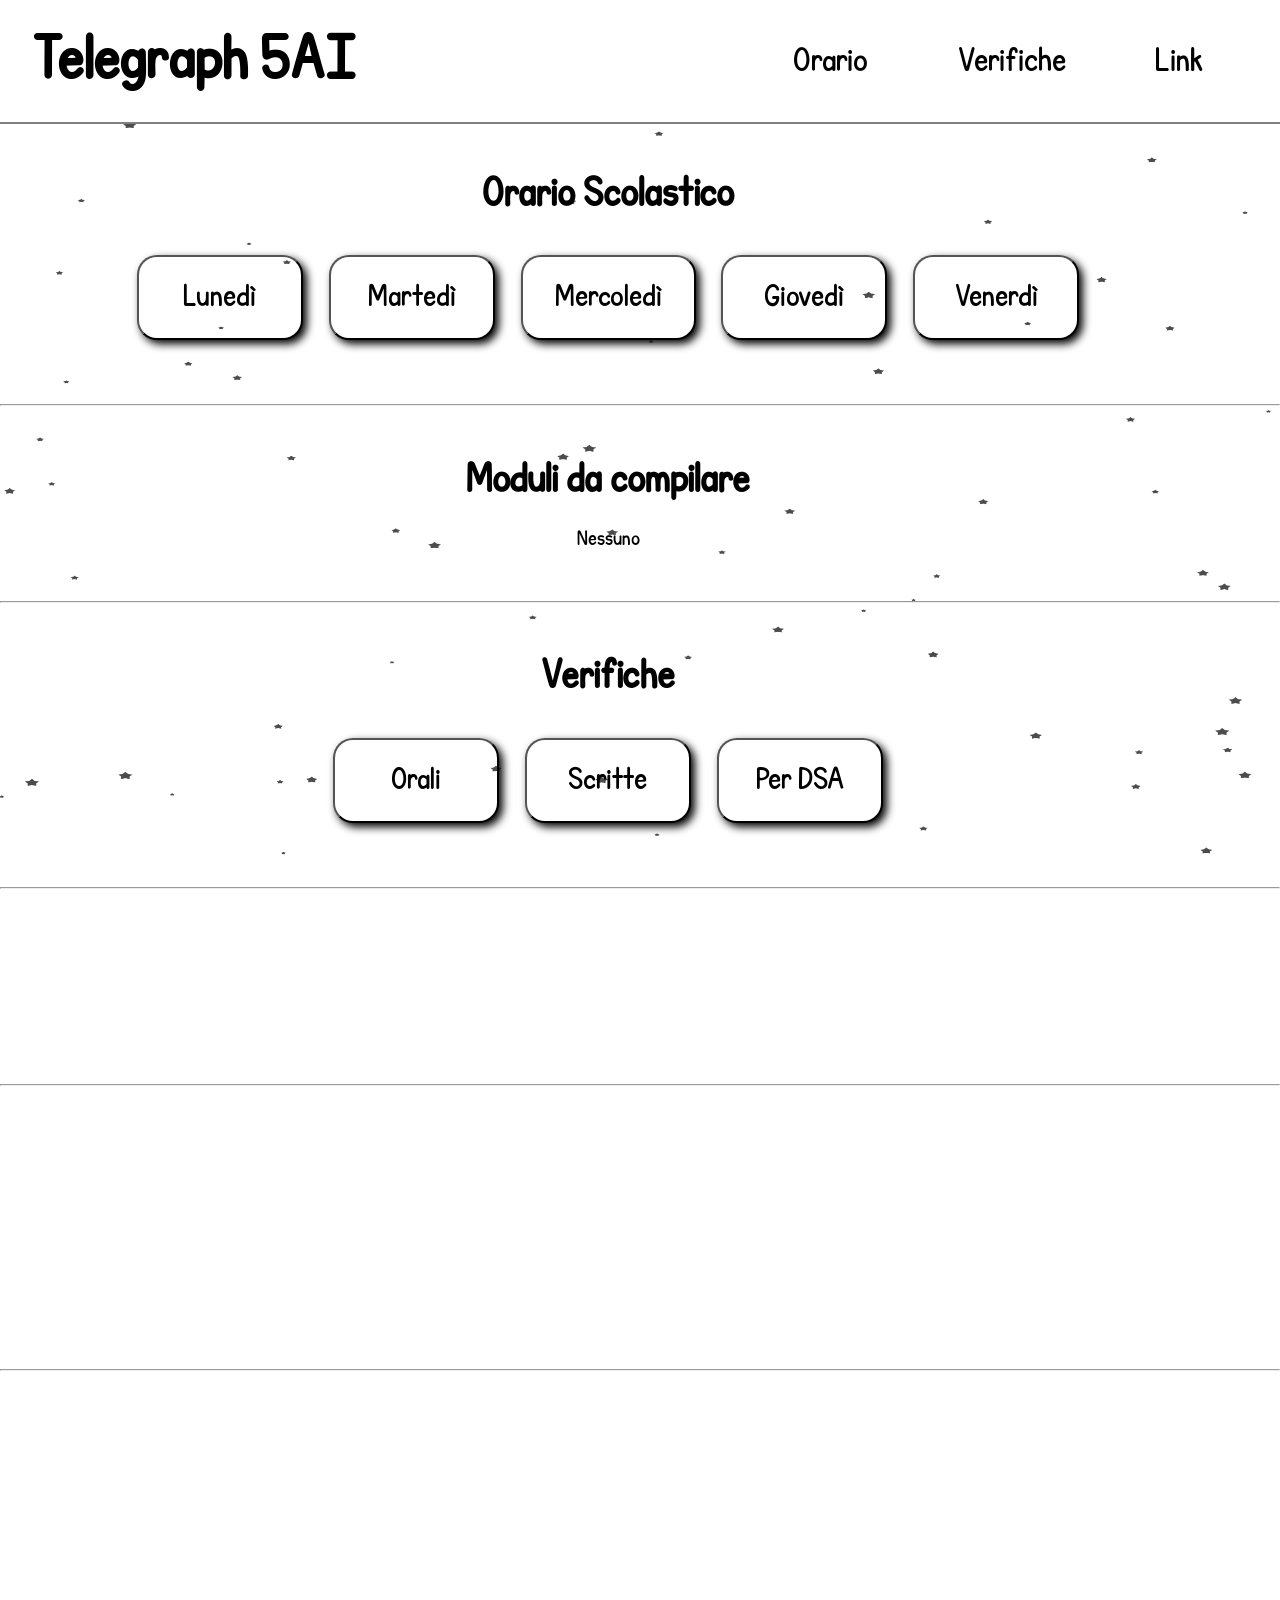
<file: index.html>
<!DOCTYPE html>
<html lang="it">
<head>
    <meta charset="UTF-8">
    <meta name="viewport" content="width=device-width, initial-scale=1.0">
    <title id="browser-title-page"></title>
    <link rel="stylesheet" href="style.css">
</head>
<body>
    <canvas id="background-canvas"></canvas>
    <header id="header-container">
        <h1 id="title-page"></h1>
        <nav>
            <ul>
                <li class="nav-button" id="orarioNavButton"><a href="#orario">Orario</a></li>
                <li class="nav-button" id="verificheNavButton"><a href="#verifiche">Verifiche</a></li>
                <li class="nav-button" id="linkNavButton"><a href="#link">Link</a></li>
                <li class="nav-button" id="group-nav-buttons">
                    <svg width="32" height="32" viewBox="0 0 24 24" xmlns="http://www.w3.org/2000/svg">
                        <line x1="3" y1="6" x2="21" y2="6" stroke="black" strokeWidth="4" strokeLinecap="round"/>
                        <line x1="3" y1="12" x2="21" y2="12" stroke="black" strokeWidth="4" strokeLinecap="round"/>
                        <line x1="3" y1="18" x2="21" y2="18" stroke="black" strokeWidth="4" strokeLinecap="round"/>
                    </svg>
                    <ul id="dropdown-menu">
                        <li class="mobile-list" id="orarioNavButton"><a href="#orario">Orario</a></li>
                        <li class="mobile-list" id="verificheNavButton"><a href="#verifiche">Verifiche</a></li>
                        <li class="mobile-list" id="linkNavButton"><a href="#link">Link</a></li>
                    </ul>
                </li>
            </ul>
        </nav>
    </header>

    <main id="main-container">
        <section id="orario" class="section-container">
            <h2 class="title-section">Orario Scolastico</h2>

            <div class="buttons-group">
                <button class="day-buttons" onclick="dayLocation('lunedi')">Lunedì</button>
                <button class="day-buttons" onclick="dayLocation('martedi')">Martedì</button>
                <button class="day-buttons" onclick="dayLocation('mercoledi')">Mercoledì</button>
                <button class="day-buttons" onclick="dayLocation('giovedi')">Giovedì</button>
                <button class="day-buttons" onclick="dayLocation('venerdi')">Venerdì</button>
            </div>
            
        </section>

        <hr>

        <section id="moduli" class="section-container">
            <h2 class="title-section">Moduli da compilare</h2>

            <p class="p-in-section">
                Nessuno
            </p>
        </section>

        <hr>

        <section id="verifiche" class="section-container">
            <h2 class="title-section">Verifiche</h2>

            <div class="buttons-group">
                <button class="test-buttons" onclick="linkPage('pages/verifiche/orali.html')">Orali</button>
                <button class="test-buttons" onclick="linkPage('pages/verifiche/scritte.html')">Scritte</button>
                <button class="test-buttons" onclick="linkPage('pages/verifiche/dsa.html')">Per DSA</button>
            </div>
        </section>

        <hr>

        <section id="compiti" class="section-container">
            <h2 class="title-section">Compiti</h2>

            <p class="p-in-section">
                Non inseriti.
            </p>
        </section>

        <hr>

        <section id="link" class="section-container">
            <h2 class="title-section">Link</h2>

            <div class="buttons-group">
                <button class="link-buttons" onclick="linkPage('pages/linkUtili/contattiScuola.html')">Contatti Scuola</button>
                <button class="link-buttons" onclick="linkPage('pages/linkUtili/faq.html')">F.A.Q.</button>
                <button class="link-buttons" onclick="linkPage('pages/linkUtili/costituzione.html')">Costituzione</button>
                <button class="link-buttons" onclick="linkPage('pages/linkUtili/memoriale.html')">Memoriale</button>
            </div>
        
        </section>

        <hr>

        <section id="progetti" class="section-container">
            <h2 class="title-section">Progetti</h2>
            
            <div class="buttons-group">
                <div class="wrapper">
                    <button class="project-buttons" onclick="linkPage('https://t.me/+fZf2OKp-STplNmI0');">Notizie Belliche</button>
                </div>

                <div class="wrapper">
                    <button class="project-buttons" onclick="linkPage('https://github.com/Giu27')">Github Peppe</button>
                </div>

                <div class="wrapper">
                    <button class="project-buttons" onclick="linkPage('https://github.com/Cucix08-dev')">Github Cucix</button>
                </div>

                <div class="wrapper">
                    <button class="project-buttons" onclick="linkPage('https://github.com/Giu27/SupergiuToolsBot')">Bot di Telegram</button>
                </div>
                
                <div class="wrapper">
                    <button class="project-buttons" onclick="linkPage('https://cucix-portfolio.vercel.app/')">Cucix Portfolio</button>
                </div>
            </div>
        </section>
    </main>
    <script src="observer.js"></script>
    <script src="index.js"></script>
    <script src="script.js"></script>
    <script src="particles.js"></script>
</body>
</html>
</file>
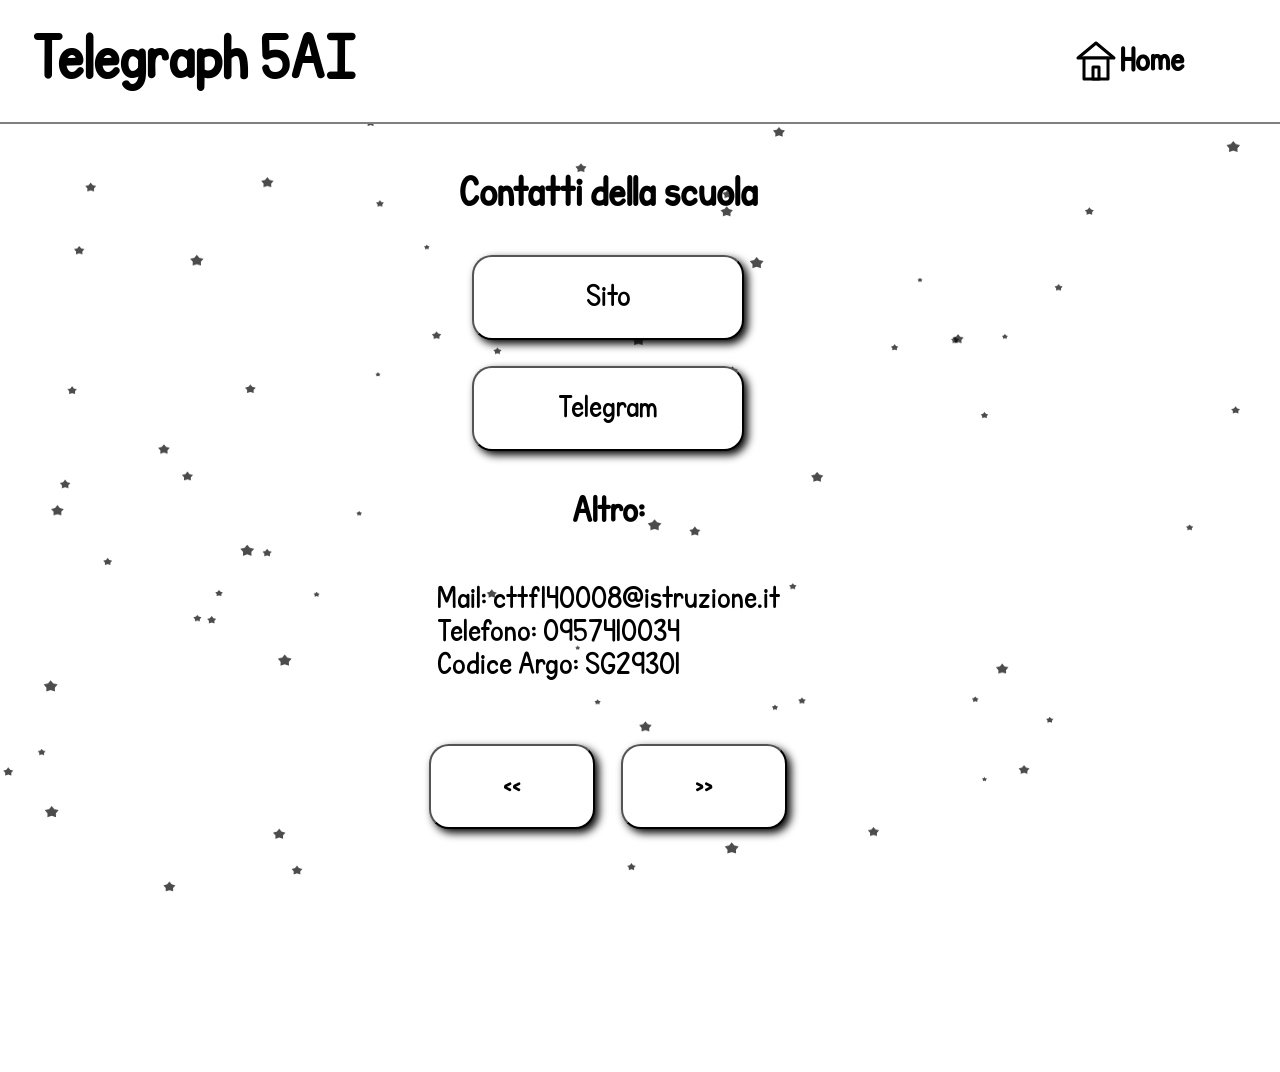
<file: pages/linkUtili/contattiScuola.html>
<!DOCTYPE html>
<html lang="it">
<head>
    <meta charset="UTF-8">
    <meta name="viewport" content="width=device-width, initial-scale=1.0">
    <title id="browser-title-page"></title>
    <link rel="stylesheet" href="../../style.css">
    <link rel="stylesheet" href="style.css">
    <link rel="stylesheet" href="../style.css">
    <style>
        #link-container{
            display: flex;
            flex-direction: column;
            align-items: center;
        }
    </style>
</head>
<body>
    <canvas id="background-canvas"></canvas>
    <header id="header-container">
        <h1 id="title-page"></h1>

        <nav>
            <ul>
                <li class="nav-buttons" id="home">
                    <svg width="48" height="48" viewBox="0 0 32 32"
                        fill="none" xmlns="http://www.w3.org/2000/svg"
                        stroke="black" stroke-width="2" stroke-linejoin="round">
                        
                        <polygon points="4,14 16,4 28,14" fill="white"/>
                        <rect x="8" y="14" width="16" height="14" fill="white"/>
                        <rect x="14" y="20" width="4" height="8" fill="white"/>
                    </svg>
                    <h3 id="homeText">Home</h3>
                </li>
            </ul>
        </nav>
    </header>

    <main id="main-container">
        <section id="orario">
            <h2 class="title-section">Contatti della scuola</h2>

            <div id="link-container">
                <button onclick="linkPage('https://www.itisgferraris.edu.it/')">Sito</button>
                <button onclick="linkPage('https://t.me/itisgferraris')">Telegram</button>
                <h3>Altro:</h3>
                <p>
                    Mail: cttf140008@istruzione.it <br>
                    Telefono: 0957410034 <br>
                    Codice Argo: SG29301
                </p>
            </div>

            <div id="navigation-arrows">
                <button class="arrow-buttons" onclick="linkPage('memoriale.html')"><<</button>
                <button class="arrow-buttons" onclick="linkPage('faq.html')">>></button>
            </div>
        </section>
    </main>

    <script src="../../script.js"></script>
    <script src="../home.js"></script>
    <script src="../../particles.js"></script>
</body>
</html>
</file>
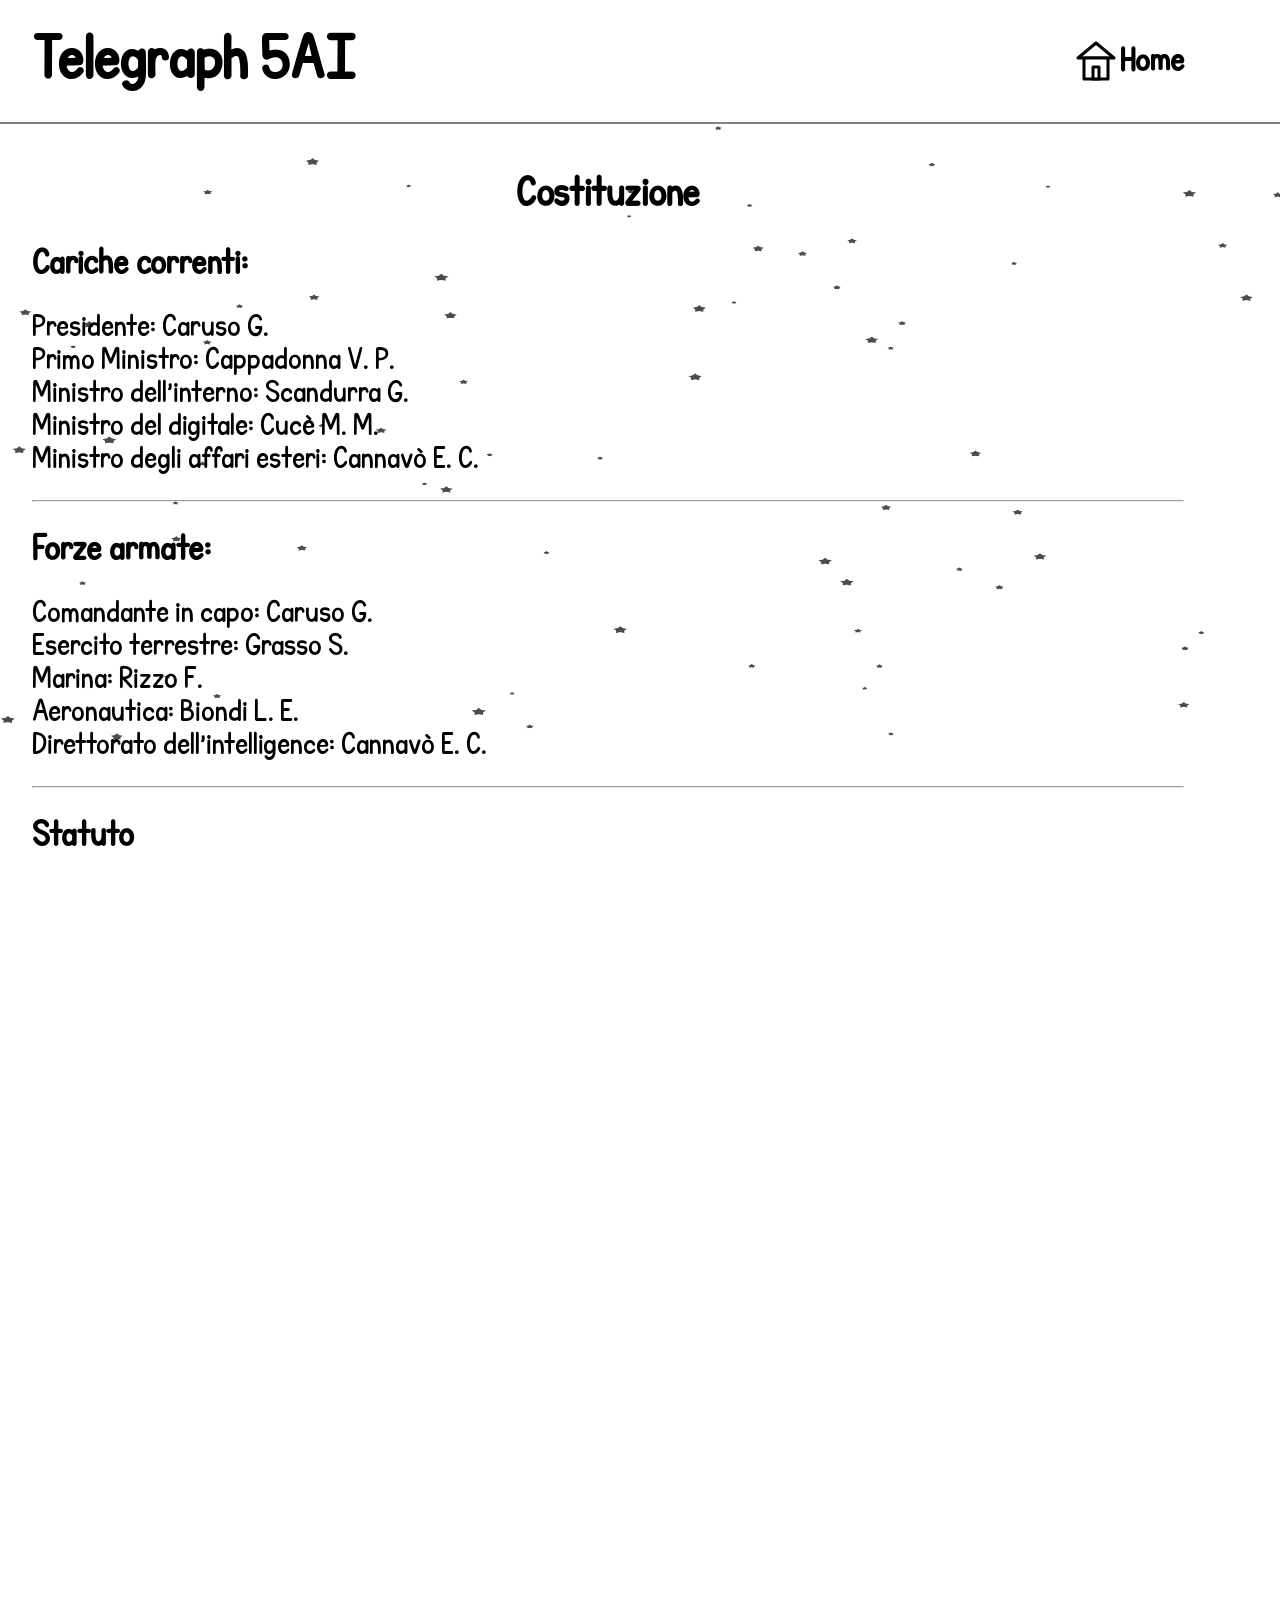
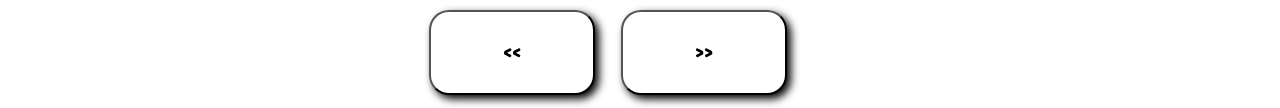
<file: pages/linkUtili/costituzione.html>
<!DOCTYPE html>
<html lang="it">
<head>
    <meta charset="UTF-8">
    <meta name="viewport" content="width=device-width, initial-scale=1.0">
    <title id="browser-title-page"></title>
    <link rel="stylesheet" href="../../style.css">
    <link rel="stylesheet" href="style.css">
    <link rel="stylesheet" href="../style.css">
</head>
<body>
    <canvas id="background-canvas"></canvas>
    <header id="header-container">
        <h1 id="title-page"></h1>

        <nav>
            <ul>
                <li class="nav-buttons" id="home">
                    <svg width="48" height="48" viewBox="0 0 32 32"
                        fill="none" xmlns="http://www.w3.org/2000/svg"
                        stroke="black" stroke-width="2" stroke-linejoin="round">
                        
                        <polygon points="4,14 16,4 28,14" fill="white"/>
                        <rect x="8" y="14" width="16" height="14" fill="white"/>
                        <rect x="14" y="20" width="4" height="8" fill="white"/>
                    </svg>
                    <h3 id="homeText">Home</h3>
                </li>
            </ul>
        </nav>
    </header>

    <main id="main-container">
        <section id="orario">
            <h2 class="title-section">Costituzione</h2>

            <div id="link-container">
                <h3 class="text">Cariche correnti:</h3>
                <p class="text">
                    Presidente: Caruso G. <br>
                    Primo Ministro: Cappadonna V. P. <br>
                    Ministro dell'interno: Scandurra G. <br>
                    Ministro del digitale: Cucè M. M. <br>
                    Ministro degli affari esteri: Cannavò E. C.
                </p>
                <hr>
                <h3 class="text">Forze armate:</h3>
                <p class="text">
                    Comandante in capo: Caruso G. <br>
                    Esercito terrestre: Grasso S. <br>
                    Marina: Rizzo F. <br>
                    Aeronautica: Biondi L. E. <br>
                    Direttorato dell'intelligence: Cannavò E. C.
                </p>
                <hr>
                <h3 class="text">Statuto</h3>
                <p class="text">
                    La 4AI è una repubblica parlamentare democratica.
                </p>
                <p class="text">
                    ll primo ministro e il ministro degli interni sono eletti dalla classe alla selezione dei rappresentati, è consentito al presidente anche essere primo ministro ad interim se democraticamente eletto.
                </p>
                <p class="text">
                    Le altre cariche ministeriali vengono affidate dai primi ministri di comune accordo e approvate dal Presidente.
                </p>
                <p class="text">
                    Sono garantite le libertà a patto del mantenimento dell'ordine pubblico e del regolamento scolastico quando richiesto.
                </p>
                <p class="text">
                    Il qui presente Statuto può essere modificato solo con l'autorizzazione del presidente e di tutti i corpi ministeriali.
                </p>
                <p class="text">
                    L'inno nazionale è Magister Barbero.
                </p>
                <br>
                <p class="text">
                    Firma
                </p>
                <p class="firma text">Il Presidente, Caruso G.</p>
            </div>

            <div id="navigation-arrows">
                <button class="arrow-buttons" onclick="linkPage('faq.html')"><<</button>
                <button class="arrow-buttons" onclick="linkPage('memoriale.html')">>></button>
            </div>
        </section>
    </main>

    <script src="../home.js"></script>
    <script src="../../script.js"></script>
    <script src="observer.js"></script>
    <script src="../../particles.js"></script>
</body>
</html>
</file>
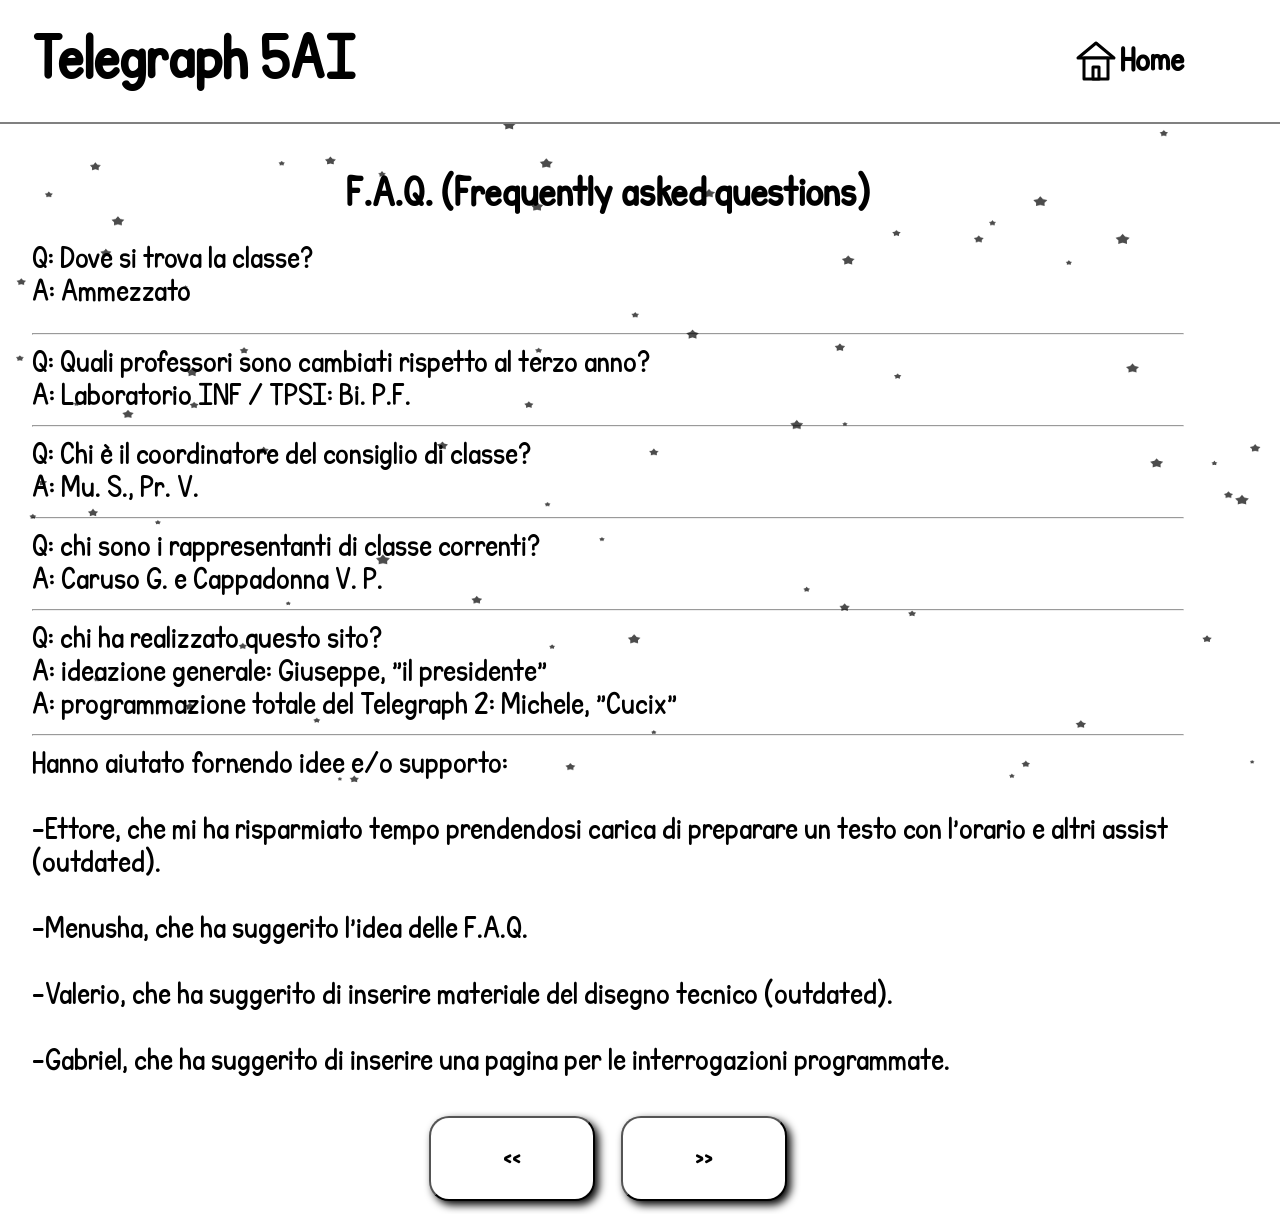
<file: pages/linkUtili/faq.html>
<!DOCTYPE html>
<html lang="it">
<head>
    <meta charset="UTF-8">
    <meta name="viewport" content="width=device-width, initial-scale=1.0">
    <title id="browser-title-page"></title>
    <link rel="stylesheet" href="../../style.css">
    <link rel="stylesheet" href="style.css">
    <link rel="stylesheet" href="../style.css">
</head>
<body>
    <canvas id="background-canvas"></canvas>
    <header id="header-container">
        <h1 id="title-page"></h1>

        <nav>
            <ul>
                <li class="nav-buttons" id="home">
                    <svg width="48" height="48" viewBox="0 0 32 32"
                        fill="none" xmlns="http://www.w3.org/2000/svg"
                        stroke="black" stroke-width="2" stroke-linejoin="round">
                        
                        <polygon points="4,14 16,4 28,14" fill="white"/>
                        <rect x="8" y="14" width="16" height="14" fill="white"/>
                        <rect x="14" y="20" width="4" height="8" fill="white"/>
                    </svg>
                    <h3 id="homeText">Home</h3>
                </li>
            </ul>
        </nav>
    </header>

    <main id="main-container">
        <section id="orario">
            <h2 class="title-section">F.A.Q. (Frequently asked questions)</h2>

            <div id="link-container">
                <p>
                    Q: Dove si trova la classe? <br>
                    A: Ammezzato
                    <hr>
                    Q: Quali professori sono cambiati rispetto al terzo anno? <br>
                    A: Laboratorio INF / TPSI: Bi. P.F.
                    <hr>
                    Q: Chi è il coordinatore del consiglio di classe? <br>
                    A: Mu. S., Pr. V.
                    <hr>
                    Q: chi sono i rappresentanti di classe correnti? <br>
                    A: Caruso G. e Cappadonna V. P.
                    <hr>
                    Q: chi ha realizzato questo sito? <br>
                    A: ideazione generale: Giuseppe, "il presidente" <br>
                    A: programmazione totale del Telegraph 2: Michele, "Cucix" <br>
                    <hr>
                    Hanno aiutato fornendo idee e/o supporto: <br> <br>
                    -Ettore, che mi ha risparmiato tempo prendendosi carica di preparare un testo con l'orario e altri assist (outdated). <br> <br>
                    -Menusha, che ha suggerito l'idea delle F.A.Q. <br> <br>
                    -Valerio, che ha suggerito di inserire materiale del disegno tecnico (outdated). <br> <br>
                    -Gabriel, che ha suggerito di inserire una pagina per le interrogazioni programmate.
                </p>
            </div>

            <div id="navigation-arrows">
                <button class="arrow-buttons" onclick="linkPage('contattiScuola.html')"><<</button>
                <button class="arrow-buttons" onclick="linkPage('costituzione.html')">>></button>
            </div>
        </section>
    </main>

    <script src="../home.js"></script>
    <script src="../../script.js"></script>
    <script src="../../particles.js"></script>
</body>
</html>
</file>
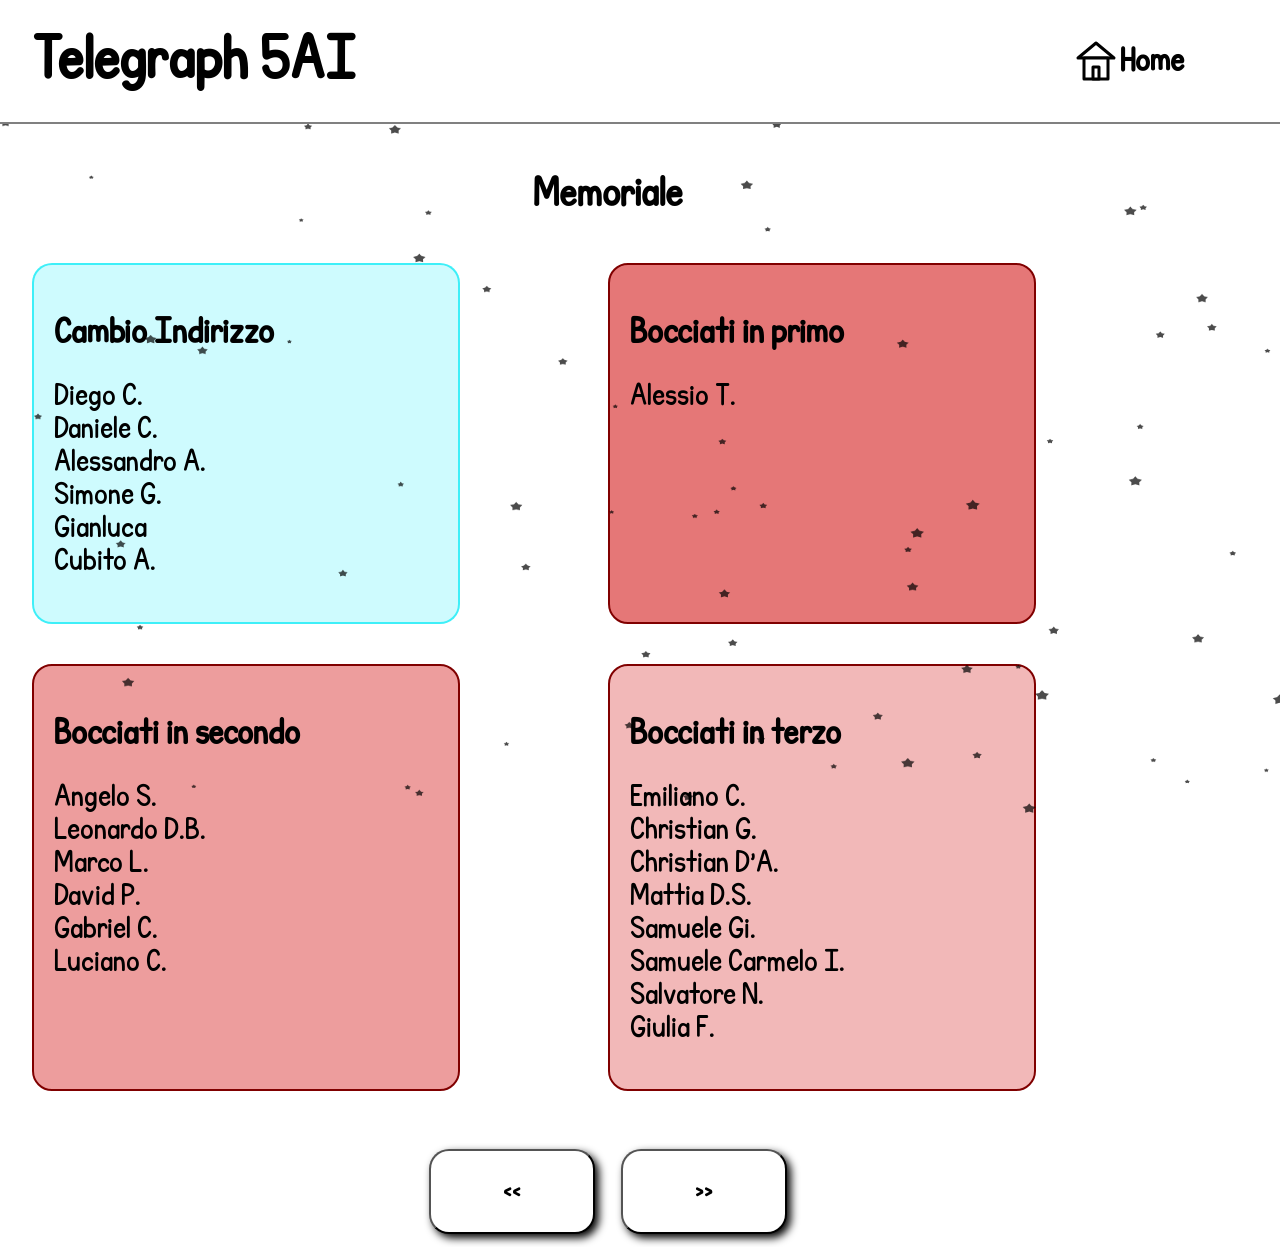
<file: pages/linkUtili/memoriale.html>
<!DOCTYPE html>
<html lang="it">
<head>
    <meta charset="UTF-8">
    <meta name="viewport" content="width=device-width, initial-scale=1.0">
    <title id="browser-title-page"></title>
    <link rel="stylesheet" href="../../style.css">
    <link rel="stylesheet" href="style.css">
    <link rel="stylesheet" href="../style.css">
    <style>
        .container-memoriali{
            width: 30vw;
            border-radius: 20px;
            padding: 20px;
            border: solid 2px;
            margin: 20px 20px 20px 0;
        }

        #cambio-indirizzo{
            background-color: rgba(4, 234, 246, 0.194);
            border-color: rgba(4, 234, 246, 0.709);
        }

        #bocciati-primo{
            background-color: rgba(207, 0, 0, 0.534);
            border-color: rgb(128, 0, 0);
        }

        #bocciati-secondo{
            background-color: rgba(207, 0, 0, 0.384);
            border-color: rgb(128, 0, 0);
        }

        #bocciati-terzo{
            background-color: rgba(207, 0, 0, 0.279);
            border-color: rgb(128, 0, 0);
        }

        #link-container{
            display: grid;
            grid-template-columns: repeat(2, 1fr);
        }
    </style>
</head>
<body>
    <canvas id="background-canvas"></canvas>
    <header id="header-container">
        <h1 id="title-page"></h1>

        <nav>
            <ul>
                <li class="nav-buttons" id="home">
                    <svg width="48" height="48" viewBox="0 0 32 32"
                        fill="none" xmlns="http://www.w3.org/2000/svg"
                        stroke="black" stroke-width="2" stroke-linejoin="round">
                        
                        <polygon points="4,14 16,4 28,14" fill="white"/>
                        <rect x="8" y="14" width="16" height="14" fill="white"/>
                        <rect x="14" y="20" width="4" height="8" fill="white"/>
                    </svg>
                    <h3 id="homeText">Home</h3>
                </li>
            </ul>
        </nav>
    </header>

    <main id="main-container">
        <section id="orario">
            <h2 class="title-section">Memoriale</h2>

            <div id="link-container">
                <div class="container-memoriali" id="cambio-indirizzo">
                    <h3>Cambio Indirizzo</h3>
                    <p>
                        Diego C. <br>
                        Daniele C. <br>
                        Alessandro A. <br>
                        Simone G. <br>
                        Gianluca <br>
                        Cubito A.
                    </p>
                </div>

                <div class="container-memoriali" id="bocciati-primo">
                    <h3>Bocciati in primo</h3>
                    <p>
                        Alessio T.
                    </p>
                </div>

                <div class="container-memoriali" id="bocciati-secondo">
                    <h3>Bocciati in secondo</h3>
                    <p>
                        Angelo S. <br>
                        Leonardo D.B. <br>
                        Marco L. <br>
                        David P. <br>
                        Gabriel C. <br>
                        Luciano C.
                    </p>
                </div>

                <div class="container-memoriali" id="bocciati-terzo">
                    <h3>Bocciati in terzo</h3>
                    <p>
                        Emiliano C. <br>
                        Christian G. <br>
                        Christian D'A. <br>
                        Mattia D.S. <br>
                        Samuele Gi. <br>
                        Samuele Carmelo I. <br>
                        Salvatore N. <br>
                        Giulia F.
                    </p>
                </div>
            </div>

            <div id="navigation-arrows">
                <button class="arrow-buttons" onclick="linkPage('costituzione.html')"><<</button>
                <button class="arrow-buttons" onclick="linkPage('contattiScuola.html')">>></button>
            </div>
        </section>
    </main>

    <script src="../../script.js"></script>
    <script src="../home.js"></script>
    <script src="../../particles.js"></script>
    <script src="observer.js"></script>
</body>
</html>
</file>
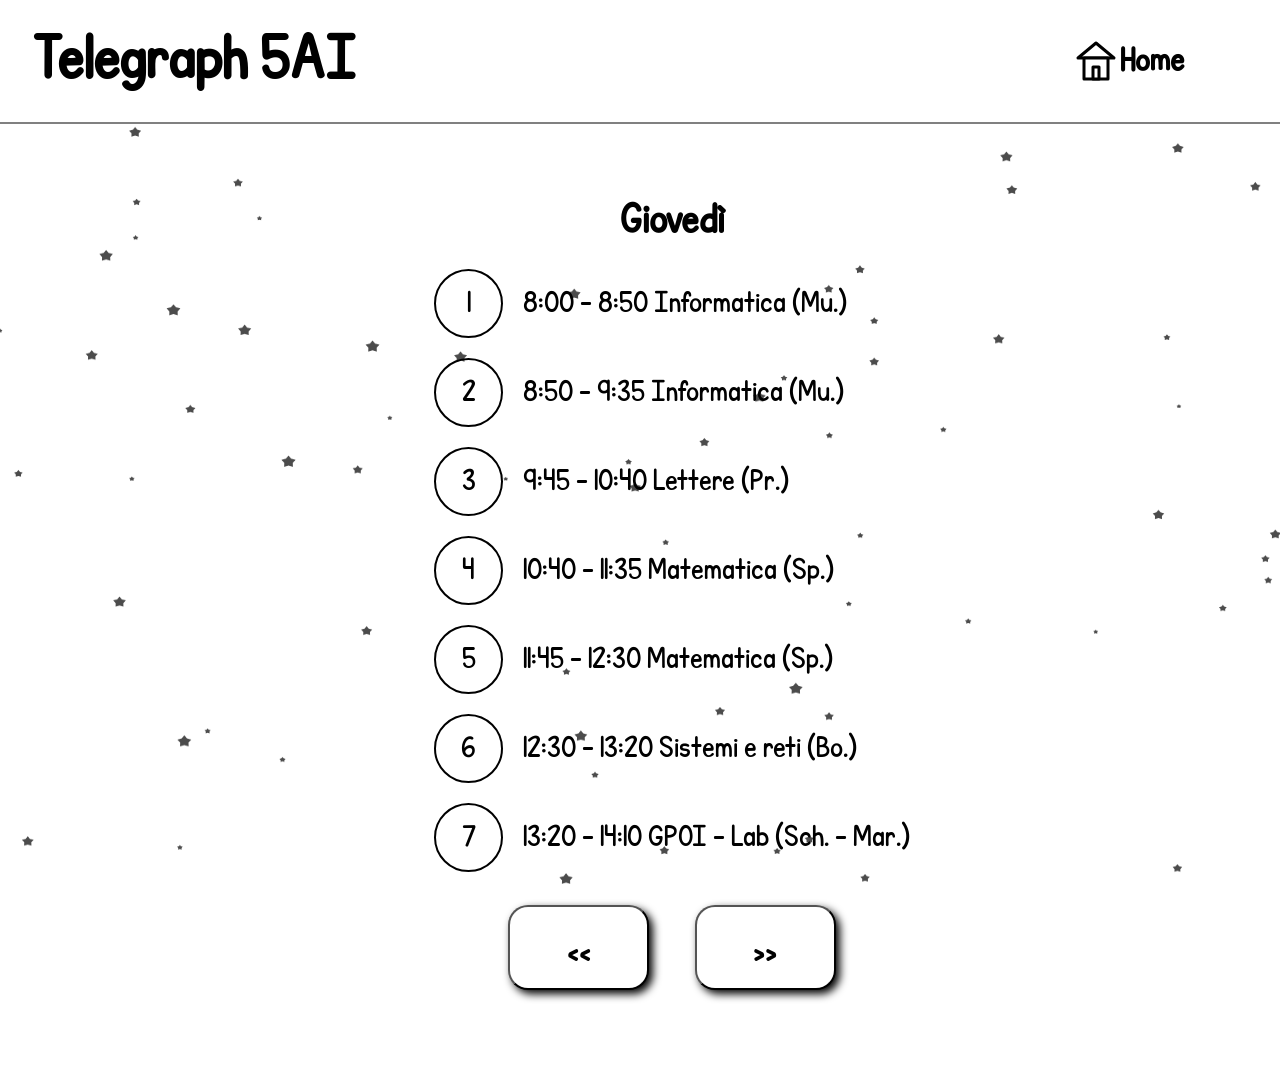
<file: pages/orario/giovedi.html>
<!DOCTYPE html>
<html lang="it">
<head>
    <meta charset="UTF-8">
    <meta name="viewport" content="width=device-width, initial-scale=1.0">
    <title id="browser-title-page"></title>
    <link rel="stylesheet" href="../../style.css">
    <link rel="stylesheet" href="../style.css">
    <link rel="stylesheet" href="style.css">
</head>
<body>
    <canvas id="background-canvas"></canvas>
    <header id="header-container">
        <h1 id="title-page"></h1>

        <nav>
            <ul>
                <li class="nav-buttons" id="home">
                    <svg width="48" height="48" viewBox="0 0 32 32"
                        fill="none" xmlns="http://www.w3.org/2000/svg"
                        stroke="black" stroke-width="2" stroke-linejoin="round">
                        
                        <polygon points="4,14 16,4 28,14" fill="white"/>
                        <rect x="8" y="14" width="16" height="14" fill="white"/>
                        <rect x="14" y="20" width="4" height="8" fill="white"/>
                    </svg>
                    <h3 id="homeText">Home</h3>
                </li>
            </ul>
        </nav>
    </header>

    <main id="main-container">
        <section id="orario">
            <h2 class="title-section">Giovedì</h2>

            <div class="orario-group">
                
            </div>

            <div id="navigation-arrows">
                <button class="arrow-buttons" onclick="linkPage('mercoledi.html')"><<</button>
                <button class="arrow-buttons" onclick="linkPage('venerdi.html')">>></button>
            </div>
        </section>
    </main>

    <script src="../home.js"></script>
    <script src="../../script.js"></script>
    <script src="../../particles.js"></script>
    <script src="orari.js"></script>
</body>
</html>
</file>
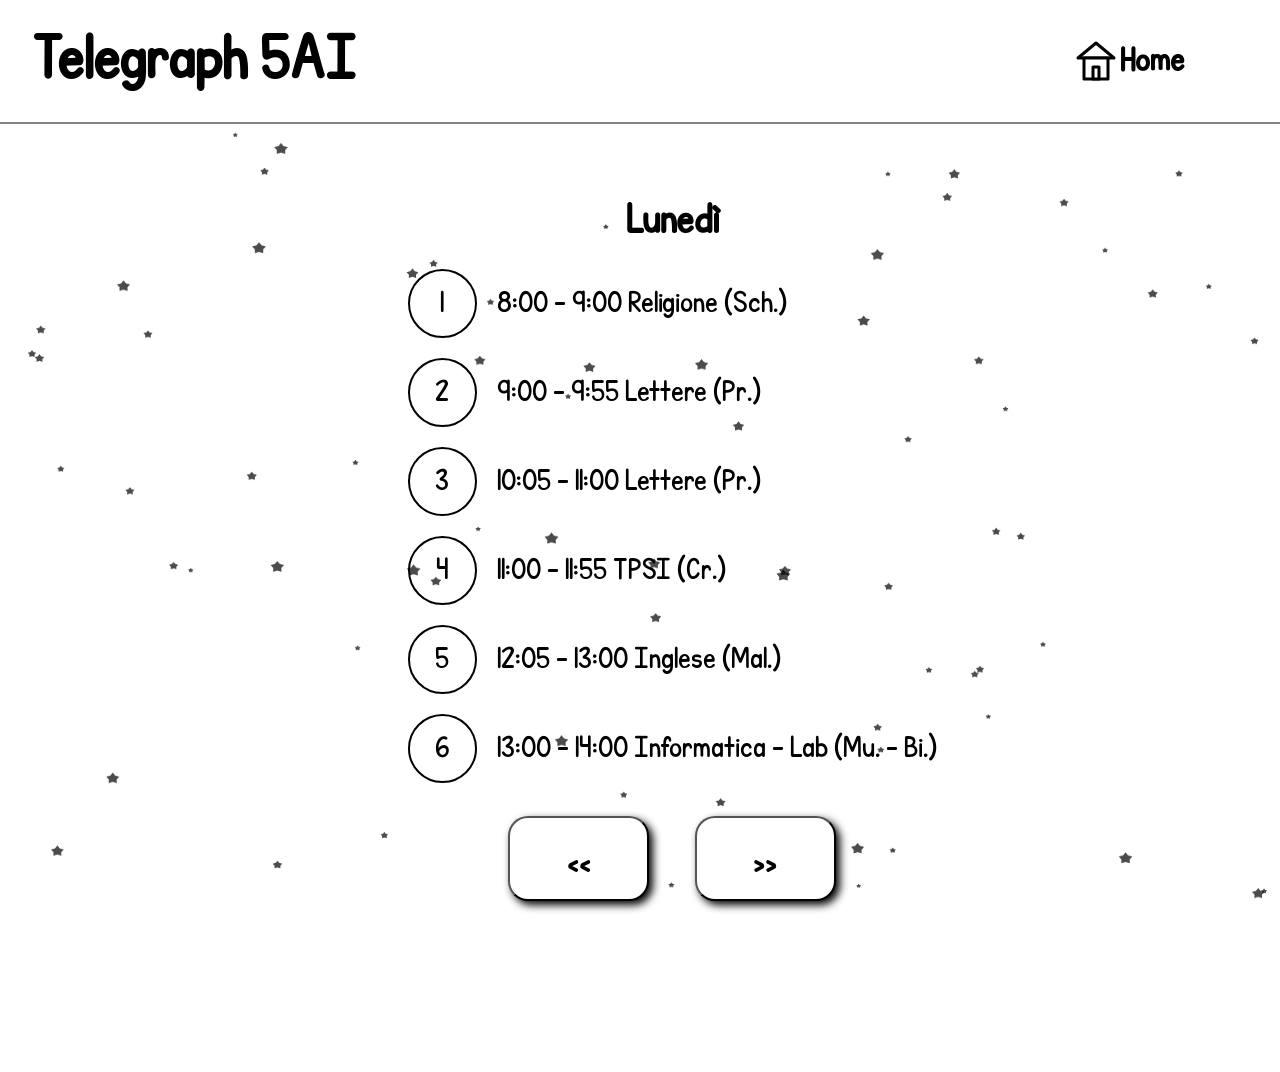
<file: pages/orario/lunedi.html>
<!DOCTYPE html>
<html lang="it">
<head>
    <meta charset="UTF-8">
    <meta name="viewport" content="width=device-width, initial-scale=1.0">
    <title id="browser-title-page"></title>
    <link rel="stylesheet" href="../../style.css">
    <link rel="stylesheet" href="../style.css">
    <link rel="stylesheet" href="style.css">
</head>
<body>
    <canvas id="background-canvas"></canvas>
    <header id="header-container">
        <h1 id="title-page"></h1>

        <nav>
            <ul>
                <li class="nav-buttons" id="home">
                    <svg width="48" height="48" viewBox="0 0 32 32"
                        fill="none" xmlns="http://www.w3.org/2000/svg"
                        stroke="black" stroke-width="2" stroke-linejoin="round">
                        
                        <polygon points="4,14 16,4 28,14" fill="white"/>
                        <rect x="8" y="14" width="16" height="14" fill="white"/>
                        <rect x="14" y="20" width="4" height="8" fill="white"/>
                    </svg>
                    <h3 id="homeText">Home</h3>
                </li>
            </ul>
        </nav>
    </header>

    <main id="main-container">
        <section id="orario">
            <h2 class="title-section">Lunedì</h2>

            <div class="orario-group">
            </div>

            <div id="navigation-arrows">
                <button class="arrow-buttons" onclick="linkPage('venerdi.html')"><<</button>
                <button class="arrow-buttons" onclick="linkPage('martedi.html')">>></button>
            </div>
        </section>
    </main>

    <script src="../home.js"></script>
    <script src="../../script.js"></script>
    <script src="../../particles.js"></script>
    <script src="orari.js"></script>
</body>
</html>
</file>
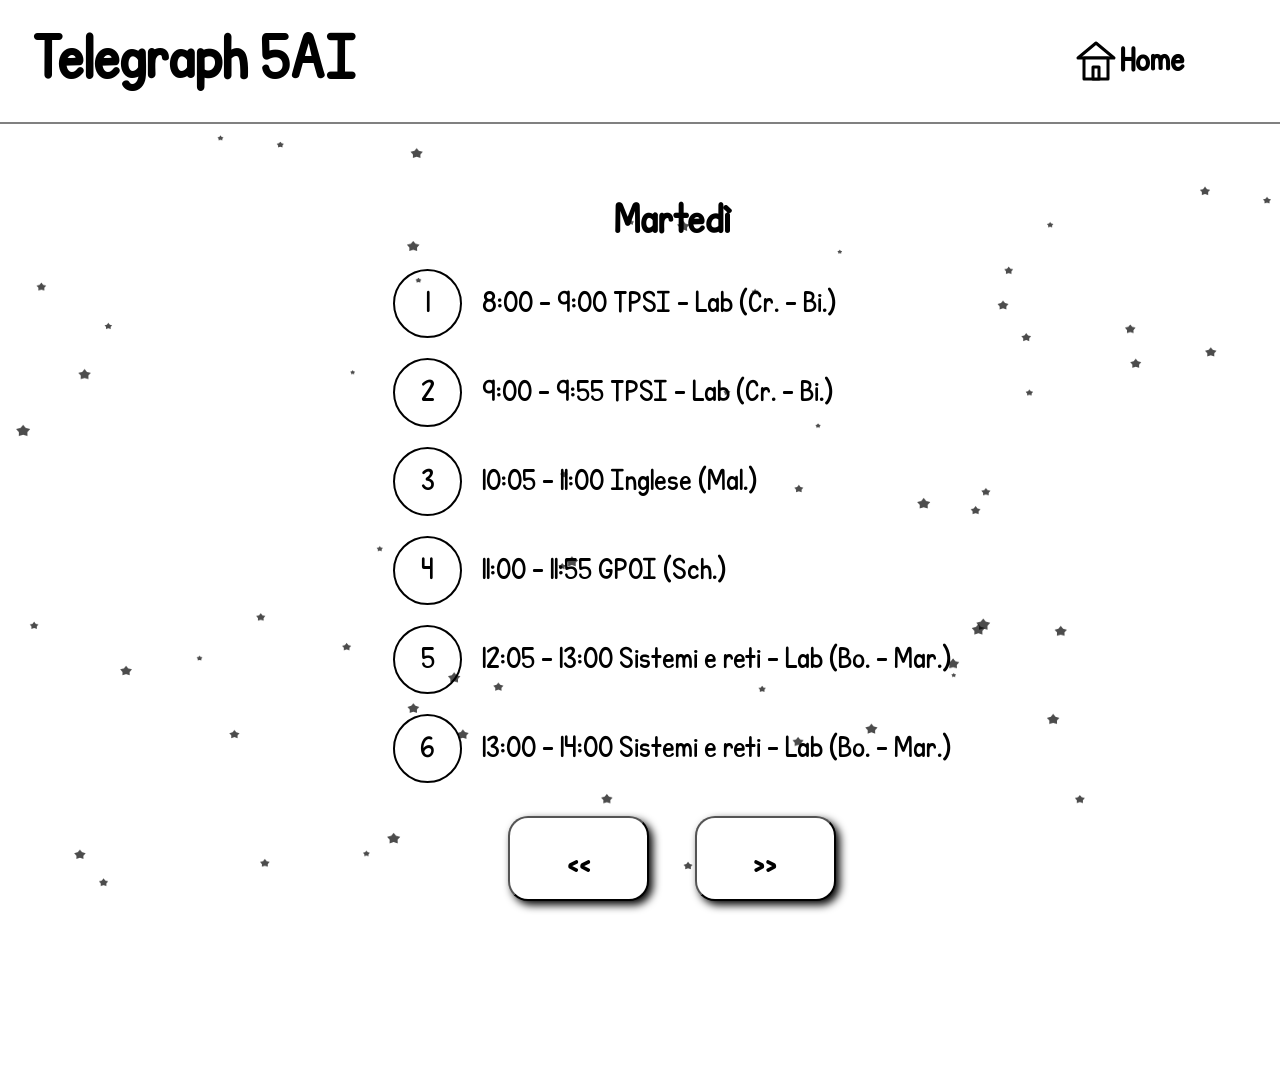
<file: pages/orario/martedi.html>
<!DOCTYPE html>
<html lang="it">
<head>
    <meta charset="UTF-8">
    <meta name="viewport" content="width=device-width, initial-scale=1.0">
    <title id="browser-title-page"></title>
    <link rel="stylesheet" href="../../style.css">
    <link rel="stylesheet" href="../style.css">
    <link rel="stylesheet" href="style.css">
</head>
<body>
    <canvas id="background-canvas"></canvas>
    <header id="header-container">
        <h1 id="title-page"></h1>

        <nav>
            <ul>
                <li class="nav-buttons" id="home">
                    <svg width="48" height="48" viewBox="0 0 32 32"
                        fill="none" xmlns="http://www.w3.org/2000/svg"
                        stroke="black" stroke-width="2" stroke-linejoin="round">
                        
                        <polygon points="4,14 16,4 28,14" fill="white"/>
                        <rect x="8" y="14" width="16" height="14" fill="white"/>
                        <rect x="14" y="20" width="4" height="8" fill="white"/>
                    </svg>
                    <h3 id="homeText">Home</h3>
                </li>
            </ul>
        </nav>
    </header>

    <main id="main-container">
        <section id="orario">
            <h2 class="title-section">Martedì</h2>

            <div class="orario-group">
            </div>

            <div id="navigation-arrows">
                <button class="arrow-buttons" onclick="linkPage('lunedi.html')"><<</button>
                <button class="arrow-buttons" onclick="linkPage('mercoledi.html')">>></button>
            </div>
        </section>
    </main>

    <script src="../home.js"></script>
    <script src="../../script.js"></script>
    <script src="../../particles.js"></script>
    <script src="orari.js"></script>
</body>
</html>
</file>
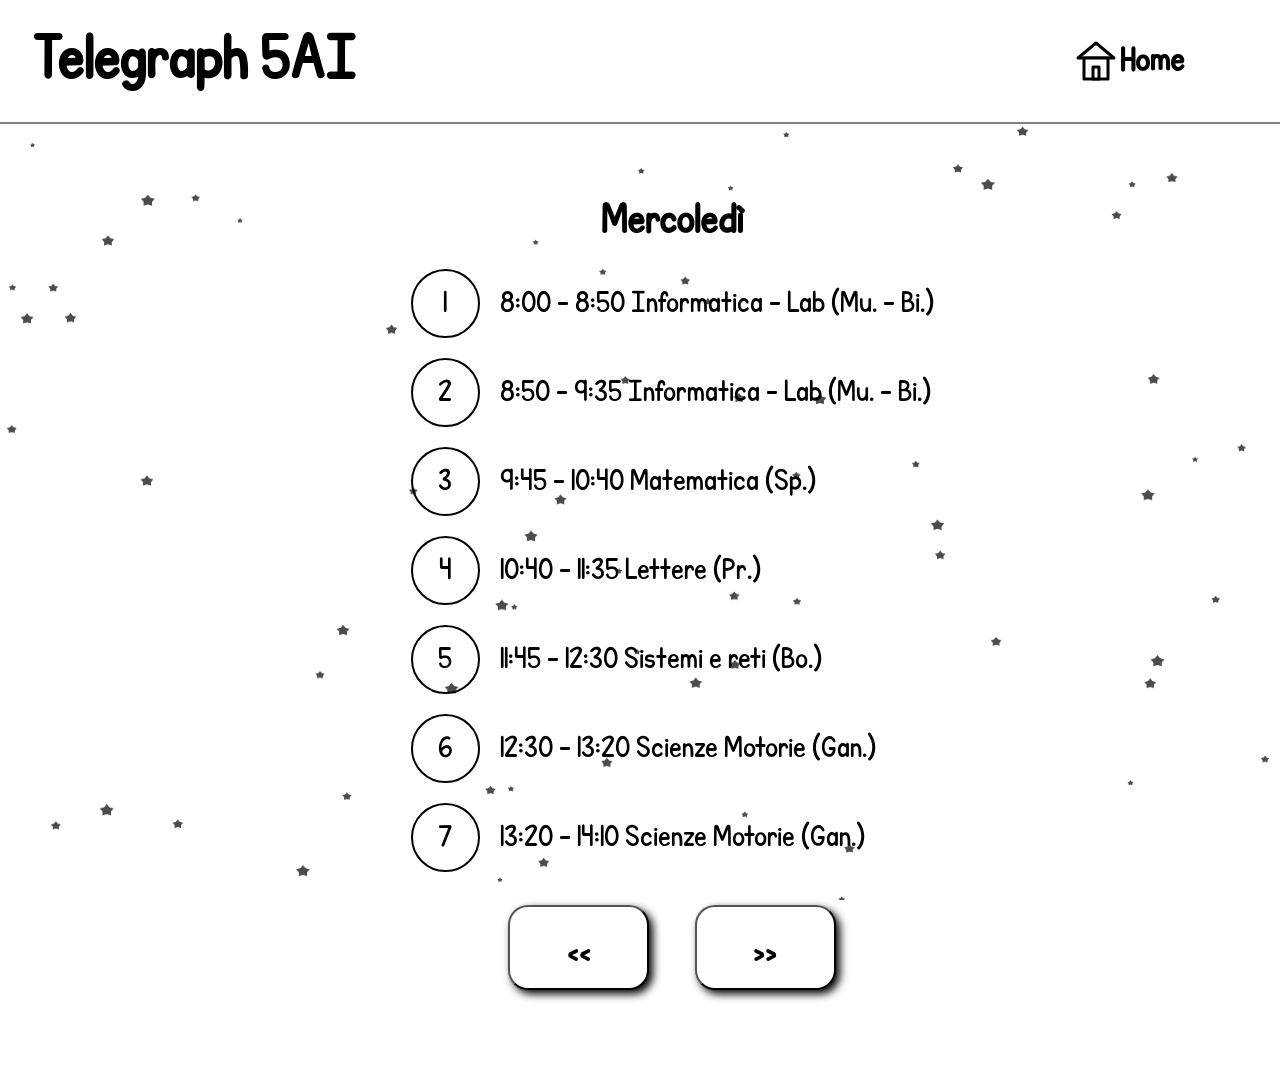
<file: pages/orario/mercoledi.html>
<!DOCTYPE html>
<html lang="it">
<head>
    <meta charset="UTF-8">
    <meta name="viewport" content="width=device-width, initial-scale=1.0">
    <title id="browser-title-page"></title>
    <link rel="stylesheet" href="../../style.css">
    <link rel="stylesheet" href="../style.css">
    <link rel="stylesheet" href="style.css">
</head>
<body>
    <canvas id="background-canvas"></canvas>
    <header id="header-container">
        <h1 id="title-page"></h1>

        <nav>
            <ul>
                <li class="nav-buttons" id="home">
                    <svg width="48" height="48" viewBox="0 0 32 32"
                        fill="none" xmlns="http://www.w3.org/2000/svg"
                        stroke="black" stroke-width="2" stroke-linejoin="round">
                        
                        <polygon points="4,14 16,4 28,14" fill="white"/>
                        <rect x="8" y="14" width="16" height="14" fill="white"/>
                        <rect x="14" y="20" width="4" height="8" fill="white"/>
                    </svg>
                    <h3 id="homeText">Home</h3>
                </li>
            </ul>
        </nav>
    </header>

    <main id="main-container">
        <section id="orario">
            <h2 class="title-section">Mercoledì</h2>

            <div class="orario-group">
            </div>

            <div id="navigation-arrows">
                <button class="arrow-buttons" onclick="linkPage('martedi.html')"><<</button>
                <button class="arrow-buttons" onclick="linkPage('giovedi.html')">>></button>
            </div>
        </section>
    </main>

    <script src="../home.js"></script>
    <script src="../../script.js"></script>
    <script src="../../particles.js"></script>
    <script src="orari.js"></script>
</body>
</html>
</file>
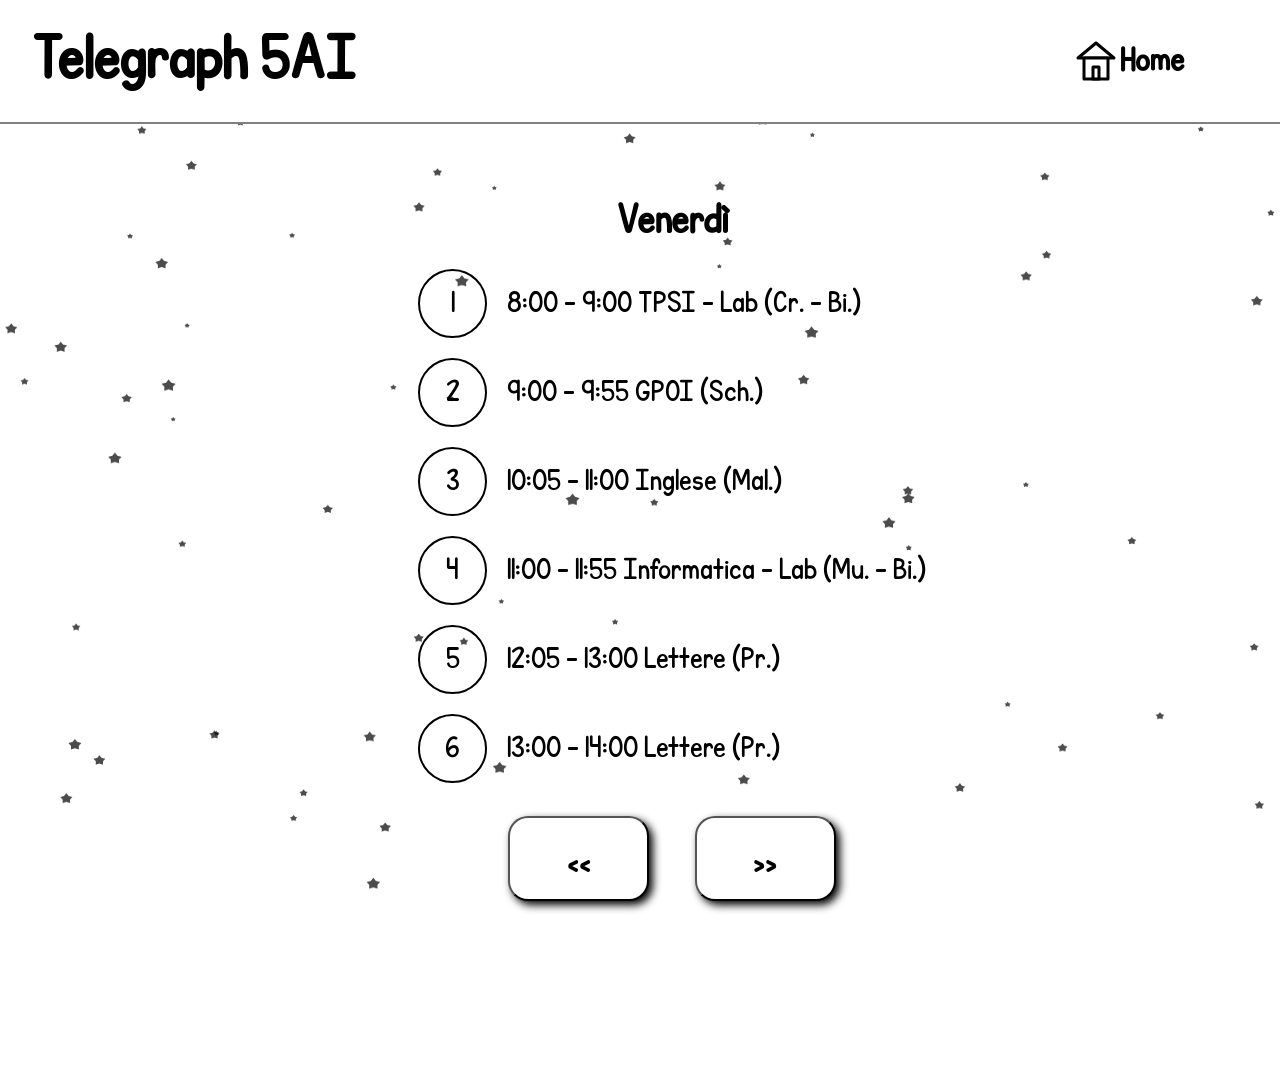
<file: pages/orario/venerdi.html>
<!DOCTYPE html>
<html lang="it">
<head>
    <meta charset="UTF-8">
    <meta name="viewport" content="width=device-width, initial-scale=1.0">
    <title id="browser-title-page"></title>
    <link rel="stylesheet" href="../../style.css">
    <link rel="stylesheet" href="../style.css">
    <link rel="stylesheet" href="style.css">
</head>
<body>
    <canvas id="background-canvas"></canvas>
    <header id="header-container">
        <h1 id="title-page"></h1>

        <nav>
            <ul>
                <li class="nav-buttons" id="home">
                    <svg width="48" height="48" viewBox="0 0 32 32"
                        fill="none" xmlns="http://www.w3.org/2000/svg"
                        stroke="black" stroke-width="2" stroke-linejoin="round">
                        
                        <polygon points="4,14 16,4 28,14" fill="white"/>
                        <rect x="8" y="14" width="16" height="14" fill="white"/>
                        <rect x="14" y="20" width="4" height="8" fill="white"/>
                    </svg>
                    <h3 id="homeText">Home</h3>
                </li>
            </ul>
        </nav>
    </header>

    <main id="main-container">
        <section id="orario">
            <h2 class="title-section">Venerdì</h2>

            <div class="orario-group">
            </div>

            <div id="navigation-arrows">
                <button class="arrow-buttons" onclick="linkPage('giovedi.html')"><<</button>
                <button class="arrow-buttons" onclick="linkPage('lunedi.html')">>></button>
            </div>
        </section>
    </main>

    <script src="../home.js"></script>
    <script src="../../script.js"></script>
    <script src="../../particles.js"></script>
    <script src="orari.js"></script>
</body>
</html>
</file>
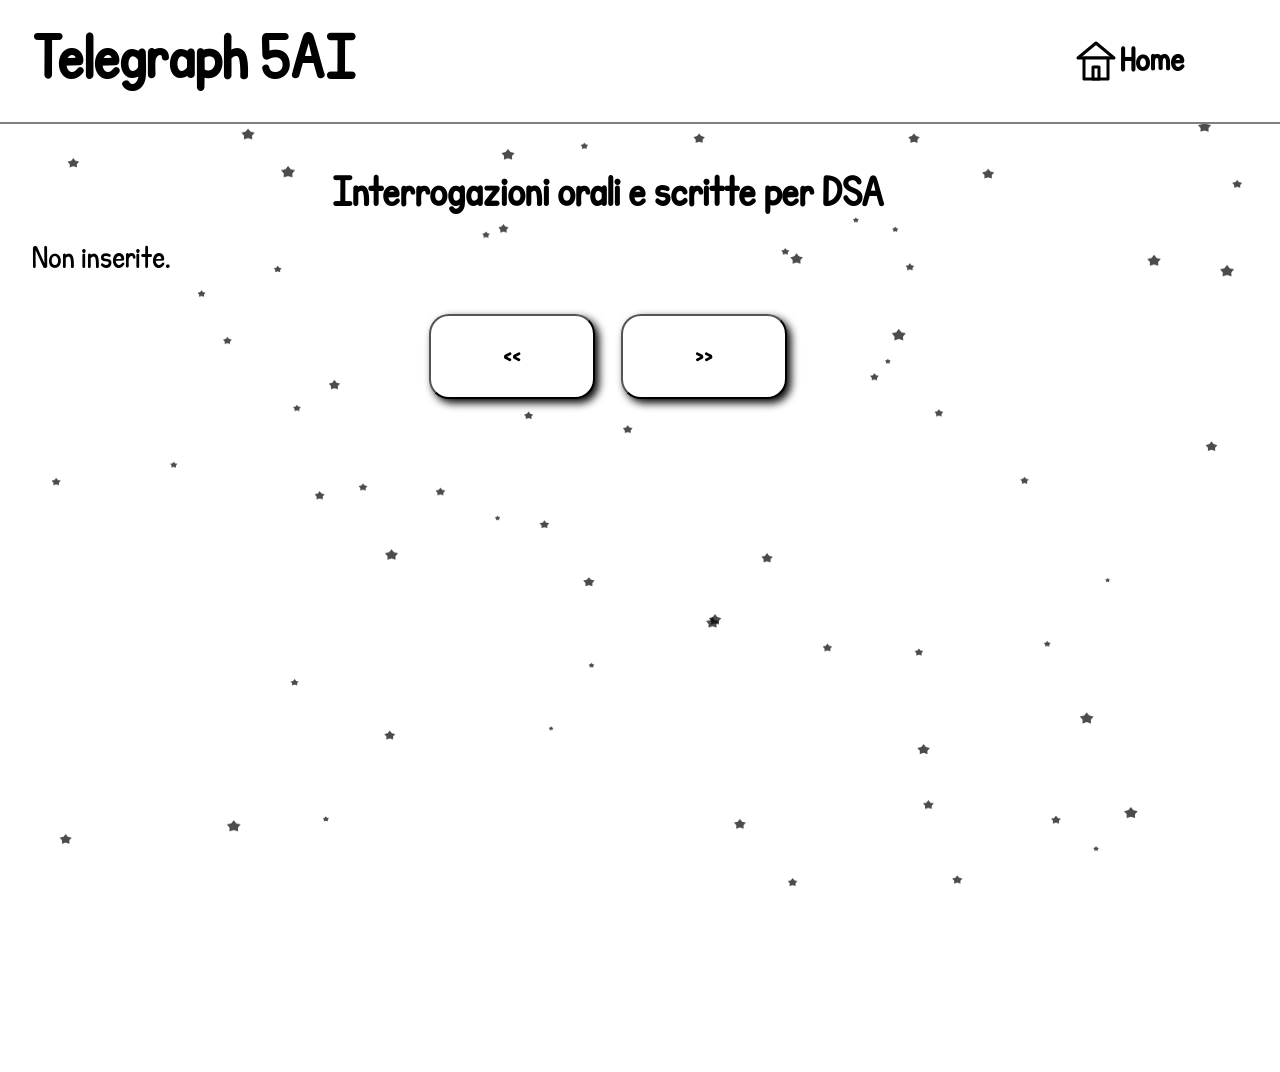
<file: pages/verifiche/dsa.html>
<!DOCTYPE html>
<html lang="it">
<head>
    <meta charset="UTF-8">
    <meta name="viewport" content="width=device-width, initial-scale=1.0">
    <title id="browser-title-page"></title>
    <link rel="stylesheet" href="../../style.css">
    <link rel="stylesheet" href="style.css">
    <link rel="stylesheet" href="../style.css">
</head>
<body>
    <canvas id="background-canvas"></canvas>
    <header id="header-container">
        <h1 id="title-page"></h1>

        <nav>
            <ul>
                <li class="nav-buttons" id="home">
                    <svg width="48" height="48" viewBox="0 0 32 32"
                        fill="none" xmlns="http://www.w3.org/2000/svg"
                        stroke="black" stroke-width="2" stroke-linejoin="round">
                        
                        <polygon points="4,14 16,4 28,14" fill="white"/>
                        <rect x="8" y="14" width="16" height="14" fill="white"/>
                        <rect x="14" y="20" width="4" height="8" fill="white"/>
                    </svg>
                    <h3 id="homeText">Home</h3>
                </li>
            </ul>
        </nav>
    </header>

    <main id="main-container">
        <section id="orario">
            <h2 class="title-section">Interrogazioni orali e scritte per DSA</h2>

            <div id="interrogazioni">
                Non inserite.
            </div>

            <div id="navigation-arrows">
                <button class="arrow-buttons" onclick="linkPage('scritte.html')"><<</button>
                <button class="arrow-buttons" onclick="linkPage('orali.html')">>></button>
            </div>
        </section>
    </main>

    <script src="../home.js"></script>
    <script src="../../script.js"></script>
    <script src="../../particles.js"></script>
</body>
</html>
</file>
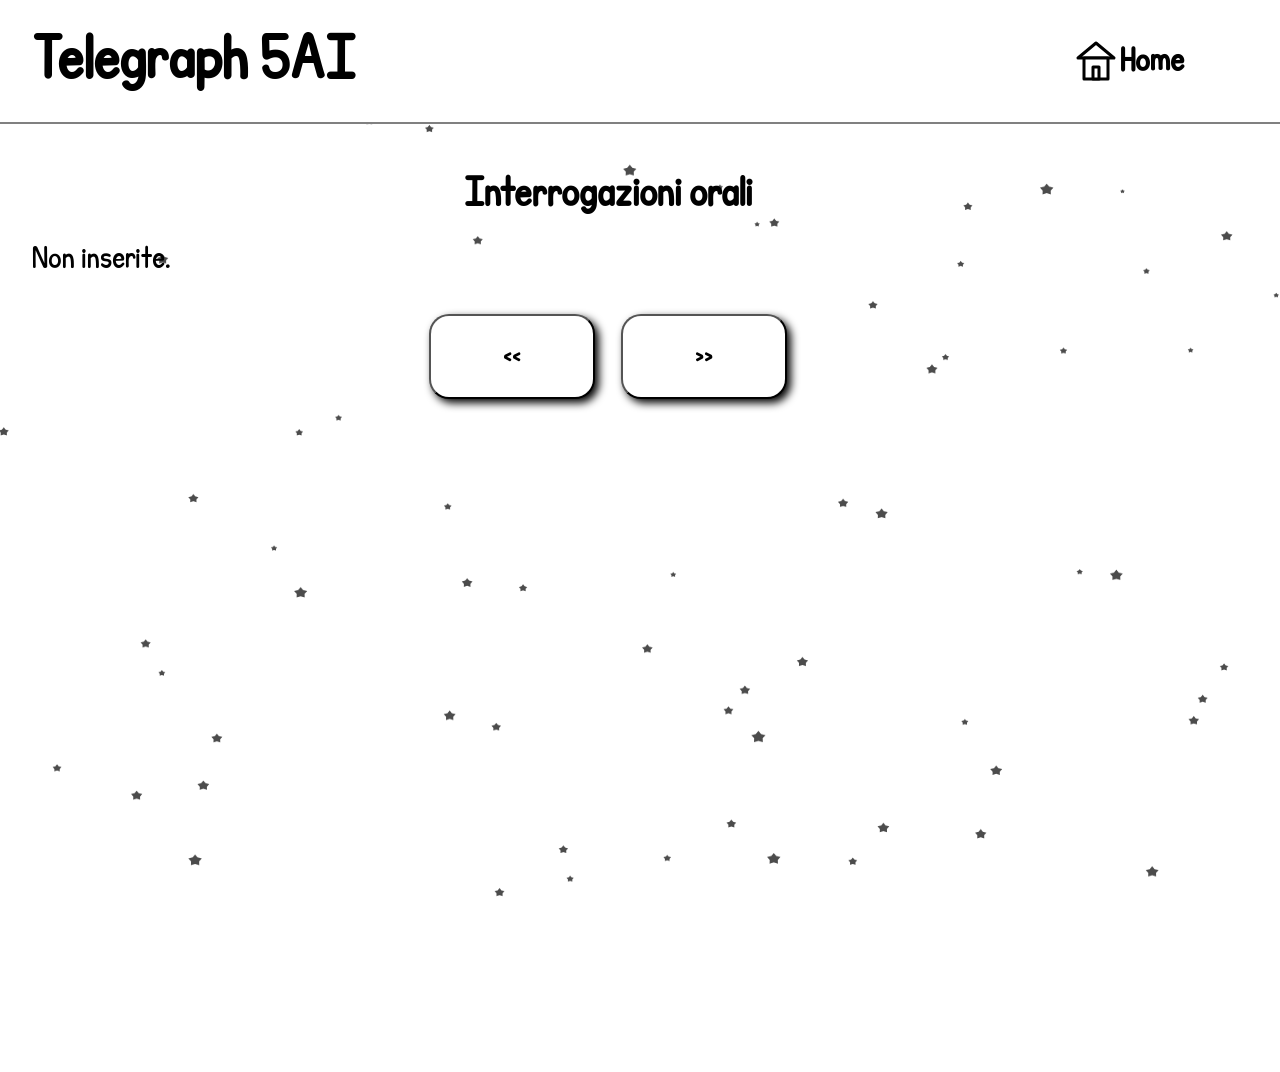
<file: pages/verifiche/orali.html>
<!DOCTYPE html>
<html lang="it">
<head>
    <meta charset="UTF-8">
    <meta name="viewport" content="width=device-width, initial-scale=1.0">
    <title id="browser-title-page"></title>
    <link rel="stylesheet" href="../../style.css">
    <link rel="stylesheet" href="style.css">
    <link rel="stylesheet" href="../style.css">
</head>
<body>
    <canvas id="background-canvas"></canvas>
    <header id="header-container">
        <h1 id="title-page"></h1>

        <nav>
            <ul>
                <li class="nav-buttons" id="home">
                    <svg width="48" height="48" viewBox="0 0 32 32"
                        fill="none" xmlns="http://www.w3.org/2000/svg"
                        stroke="black" stroke-width="2" stroke-linejoin="round">
                        
                        <polygon points="4,14 16,4 28,14" fill="white"/>
                        <rect x="8" y="14" width="16" height="14" fill="white"/>
                        <rect x="14" y="20" width="4" height="8" fill="white"/>
                    </svg>
                    <h3 id="homeText">Home</h3>
                </li>
            </ul>
        </nav>
    </header>

    <main id="main-container">
        <section id="orario">
            <h2 class="title-section">Interrogazioni orali</h2>

            <div id="interrogazioni">
                Non inserite.
            </div>

            <div id="navigation-arrows">
                <button class="arrow-buttons" onclick="linkPage('dsa.html')"><<</button>
                <button class="arrow-buttons" onclick="linkPage('scritte.html')">>></button>
            </div>
        </section>
    </main>

    <script src="../home.js"></script>
    <script src="../../script.js"></script>
    <script src="../../particles.js"></script>
</body>
</html>
</file>
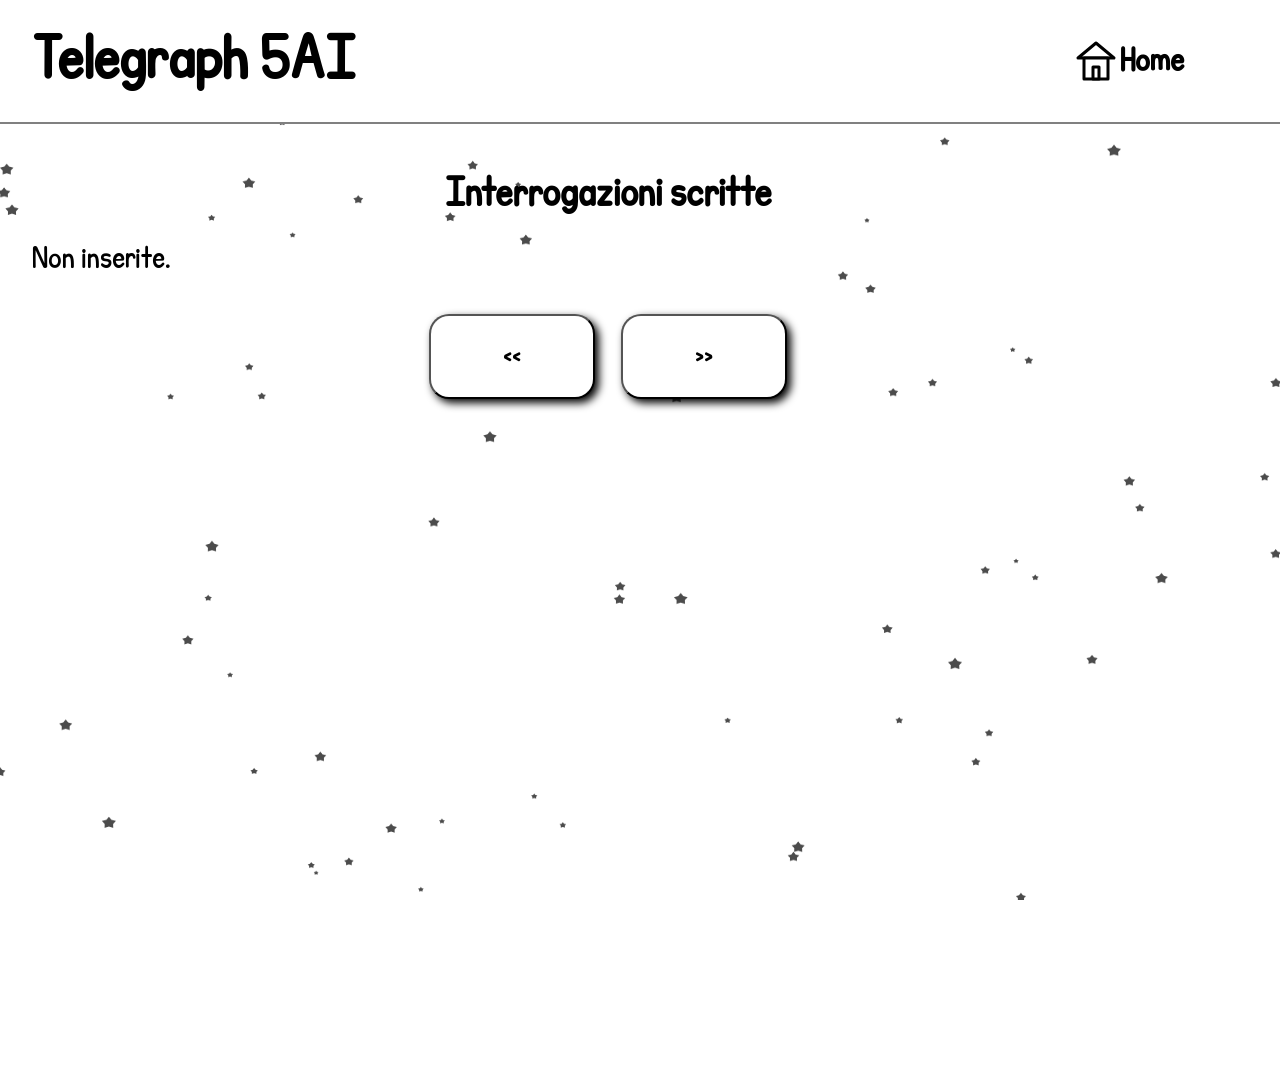
<file: pages/verifiche/scritte.html>
<!DOCTYPE html>
<html lang="it">
<head>
    <meta charset="UTF-8">
    <meta name="viewport" content="width=device-width, initial-scale=1.0">
    <title id="browser-title-page"></title>
    <link rel="stylesheet" href="../../style.css">
    <link rel="stylesheet" href="style.css">
    <link rel="stylesheet" href="../style.css">
</head>
<body>
    <canvas id="background-canvas"></canvas>
    <header id="header-container">
        <h1 id="title-page"></h1>

        <nav>
            <ul>
                <li class="nav-buttons" id="home">
                    <svg width="48" height="48" viewBox="0 0 32 32"
                        fill="none" xmlns="http://www.w3.org/2000/svg"
                        stroke="black" stroke-width="2" stroke-linejoin="round">
                        
                        <polygon points="4,14 16,4 28,14" fill="white"/>
                        <rect x="8" y="14" width="16" height="14" fill="white"/>
                        <rect x="14" y="20" width="4" height="8" fill="white"/>
                    </svg>
                    <h3 id="homeText">Home</h3>
                </li>
            </ul>
        </nav>
    </header>

    <main id="main-container">
        <section id="orario">
            <h2 class="title-section">Interrogazioni scritte</h2>

            <div id="interrogazioni">
                Non inserite.
            </div>

            <div id="navigation-arrows">
                <button class="arrow-buttons" onclick="linkPage('orali.html')"><<</button>
                <button class="arrow-buttons" onclick="linkPage('dsa.html')">>></button>
            </div>
        </section>
    </main>

    <script src="../home.js"></script>
    <script src="../../script.js"></script>
    <script src="../../particles.js"></script>
</body>
</html>
</file>
<file: style.css>
@font-face {
    font-family: 'School Font';
    src: url("fonts/School Font.ttf");
}

@font-face {
    font-family: 'Firma';
    src: url("fonts/Firma.otf");
}

html, body {
    min-height: 100dvh;
}

html {
    width: 100vw;
    height: 100vh;
    height: 100dvh;
}

body{
    padding: 0;
    margin: 0;
    height: inherit;
    width: inherit;
    font-family: 'School Font';
    overflow-x: hidden;
    position: relative;
    z-index: 0;
}

/* CANVAS-BACKGROUND */
canvas#background-canvas {
    position: fixed;
    top: 0;
    left: 0;
    width: 100%;
    height: 100%;
    pointer-events: none;

    z-index: 1;
}

/* HEADER */

header{
    display: flex;
    width: inherit;
    align-items: center;
    justify-content: space-between;
    border-bottom: 2px solid grey;
    background-color: white;
    position: fixed;
    height: 10dvh;
    height: 10vh;
    padding: 16px 0;
    top: 0;
    z-index: 1000;
}

#title-page{
    margin-left: 2.5vw;
    font-size: clamp(1.7rem,4vw,3rem);
}

ul{
    list-style: none;
    display: flex;
    align-items: center;
    margin-right: 2.5vw;
}

li.nav-button{
    transition: all ease 0.5s;
}

li.nav-button a{
    text-decoration: none;
    font-size: clamp(1.5rem,2vw,2rem);
    color: inherit;
    padding: 2vw 2.5vw;
    margin: 0 1vw;
    border-radius: 20px;
    transition: background-color ease 0.4s;
}

li.nav-button a:hover{
    background-color: rgba(180, 180, 180, 0.475);
}

#group-nav-buttons{
    display: none;
    border-radius: 10px;
    padding: 16px;
}

#dropdown-menu {
    position: absolute;
    top: 9dvh;
    right: 0;
    left: auto;
    flex-direction: column;
    border-radius: 12px;
    padding: 8px;
    z-index: 100;
    min-width: 150px;
    cursor: pointer;
    display: none;
    background-color: rgb(255, 255, 255);
    border: solid 2px black;
}

#dropdown-menu li {
    padding: 12px 16px;
    border-radius: 8px;
    margin: 2px 0 !important;
}

/* MAIN */
section{
    width: 90vw;
    margin: 4vw 0 4vw 2.5vw;
}

.section-container{
    transform: translateX(-100%);
    transition: transform ease 0.6s;
}

.p-in-section{
    text-align: center;
}

.section-container.show{
    transform: translateX(0);
}

.title-section{
    font-size: clamp(1.5rem,3vw,2rem);
    text-align: center;
}

div.buttons-group{
    display: flex;
    flex-wrap: wrap;
    align-items: center;
    justify-content: center;
}

button{
    aspect-ratio: 16/5;
    background-color: white;
    border-radius: 20px;
    padding: min(1em,2vw) min(2em,2.5vw);
    box-shadow: 4px 4px 8px black;
    margin: 1vw;
    cursor: pointer;
    font-size: clamp(1rem,2vw,1.5rem);
    transition: transform ease 0.25s, filter ease 0.25s;
    font-family: inherit;
    z-index: 200 !important;
}

button.project-buttons{
    margin: 0;
}

button.project-buttons:hover{
    filter: invert();
}

button.day-buttons:hover{
    transform: scale(1.1);
}

button.test-buttons:hover{
    transform:translateY(-8px);
}

button.link-buttons:hover{
    filter: brightness(3);
}

.wrapper{
    position: relative;
    background-image: none;
    transition: all 0.4s ease;
    margin: 1vw;
}

::selection{
    background: transparent;
}

.firma{
    font-family: 'Firma';
    font-size: clamp(1.5rem, 5vw, 2.5rem);
}

@media (max-width:540px){
    li.nav-button{
        display: none;
    }
    
    #group-nav-buttons{
        display: block;
    }

    #group-nav-buttons:hover{
        background-color: rgba(180, 180, 180, 0.475);
    }
}

@media (prefers-color-scheme: dark){
    html {
        background-color: rgb(0, 0, 0);
    }

    body{
        background-color: black;
    }

    header{
        background-color: black;
        color: white;
    }

    main{
        background-color: black;
    }

    section{
        background-color: black;
        color: white;
    }

    .title-section{
        color: white;
    }

    button{
        background-color: black;
        color: white;
    }

    button.link-buttons:hover{
        transform: rotate(-5deg);
        filter: brightness(1);
    }

    .p-in-section{
        color: white;
    }

    #group-nav-buttons:hover{
        background-color: rgba(63, 63, 63, 0.475);
    }

    li.nav-button a:hover{
        background-color: rgba(63, 63, 63, 0.475);
    }

    #dropdown-menu {
        background-color: rgb(0, 0, 0);
        border: solid 2px rgb(255, 255, 255);
    }

    line{
        stroke: white;
    }

    button.project-buttons:hover{
        filter: none;
        border: none;
    }

    @property --angle{
        syntax: "<angle>";
        initial-value: 0deg;
        inherits: false;
    }

    .wrapper:hover::after, .wrapper:hover::before{
        content: '';
        position: absolute;
        width: 100%;
        height: 100%;
        left: 50%;
        top: 50%;
        border: none;
        background-image: conic-gradient(from var(--angle), transparent 70%, blue);
        z-index: -1;
        translate: -50% -50%;
        padding: 3px;
        border-radius: 20px;
        animation: 1s spin linear infinite;
    }

    @keyframes spin {
        from {
            --angle: 0deg;
        }
        to {
            --angle: 360deg;
        }
    }

}
</file>
<file: pages/linkUtili/style.css>
#link-container{
    margin-bottom: 2vw;
    font-size: clamp(1rem, 2vw, 1.5rem);
}

.text{
    opacity: 0;
    transition: opacity 0.8s ease;
}

.text.show{
    opacity: 1;
}
</file>
<file: pages/style.css>
#home{
    margin-right: 32px;
    display: flex;
    align-items: center;
    padding: min(1em,2vw) 2.5vw;
    border-radius: 10px;
    cursor: pointer;
    transition: background-color ease 0.3s;
}

#home:hover{
    background-color: rgba(180, 180, 180, 0.475);
}

#homeText{
    font-size: clamp(1.5rem, 2vw, 1.75rem);
}

div#navigation-arrows{
    display: flex;
    justify-content: center;
}

@media (max-width:540px){
    #homeText{
        display: none;
    }
}

@media (prefers-color-scheme: dark){
    #home:hover{
        background-color: rgba(63, 63, 63, 0.475);
    }

    div#navigation-arrows button{
        border: solid 1px white;
    }
}
</file>
<file: pages/orario/style.css>
#orario{
    width: 100%;
    display: flex;
    flex-direction: column;
    justify-content: center;
    align-items: center;
}

.ora{
    display: flex;
    flex-direction: row;
    align-items: center;
    justify-content: center;
    font-size: clamp(0.9rem, 1.8vw, 1.5rem);
    margin-bottom: 20px;
}

.ora > * + *{
    margin-left: 20px;
}

.orario-group{
    display: flex;
    flex-direction: column;
    align-items: flex-start;
}

.oraLezione{
    border: 2px solid black;
    width: clamp(40px,10vw,65px);
    height: clamp(40px,10vw,65px);
    aspect-ratio: 1/1;
    border-radius: 999px;
    display: flex;
    align-items: center;
    justify-content: center;
}

div#navigation-arrows{
    display: flex;
    gap: 20px;
    justify-content: center;
}

div#navigation-arrows button{
    width: clamp(90px, 20vw, 141px);
    height: clamp(50px,calc(20vw * 0.6),85px);
    aspect-ratio: 5/3;
    transition: transform ease 0.3s;
}

div#navigation-arrows button:hover{
    transform: scale(1.1);
}

.arrow-buttons{
    font-size: clamp(1.5rem, 3vw, 2rem);
}

@media (prefers-color-scheme: dark){
    .oraLezione{
        border-color: white;
    }

}
</file>
<file: pages/verifiche/style.css>
#interrogazioni{
    margin-bottom: 2vw;
    font-size: clamp(1rem, 2vw, 1.5rem);
}
</file>
